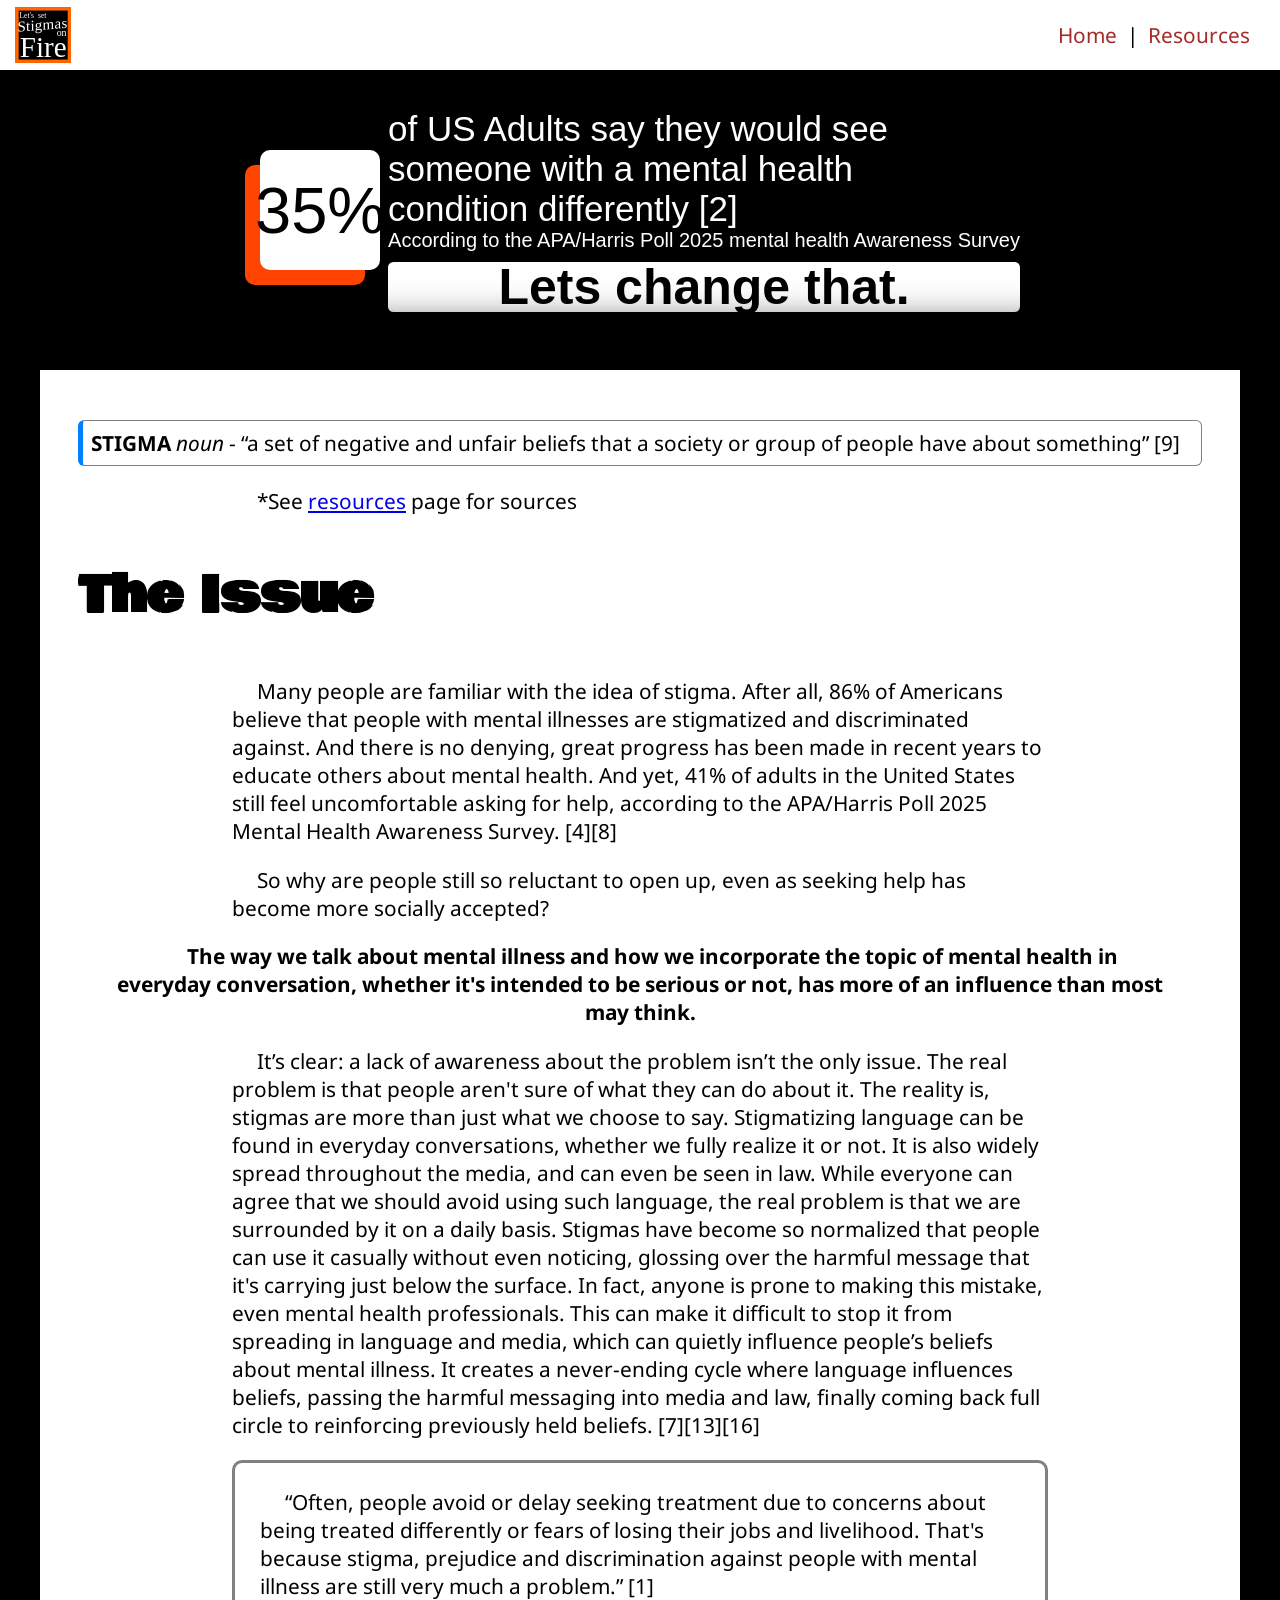
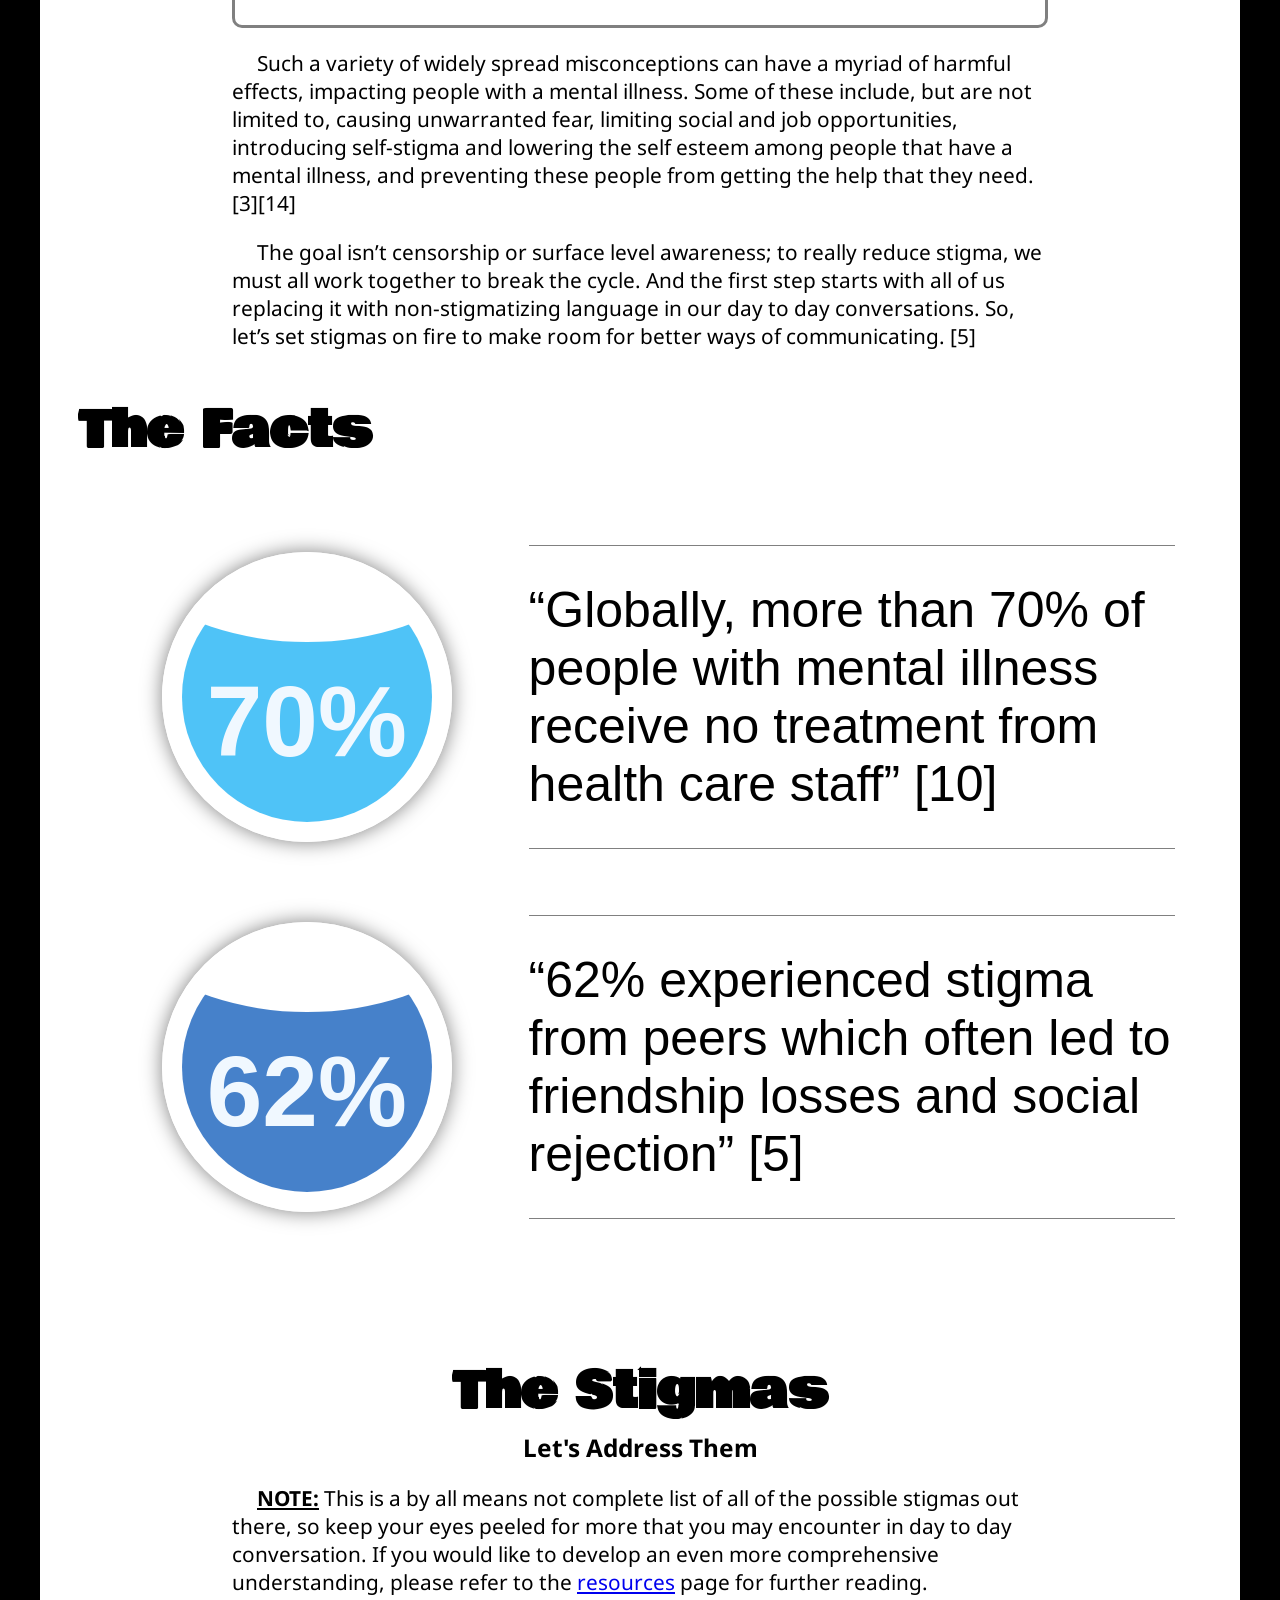
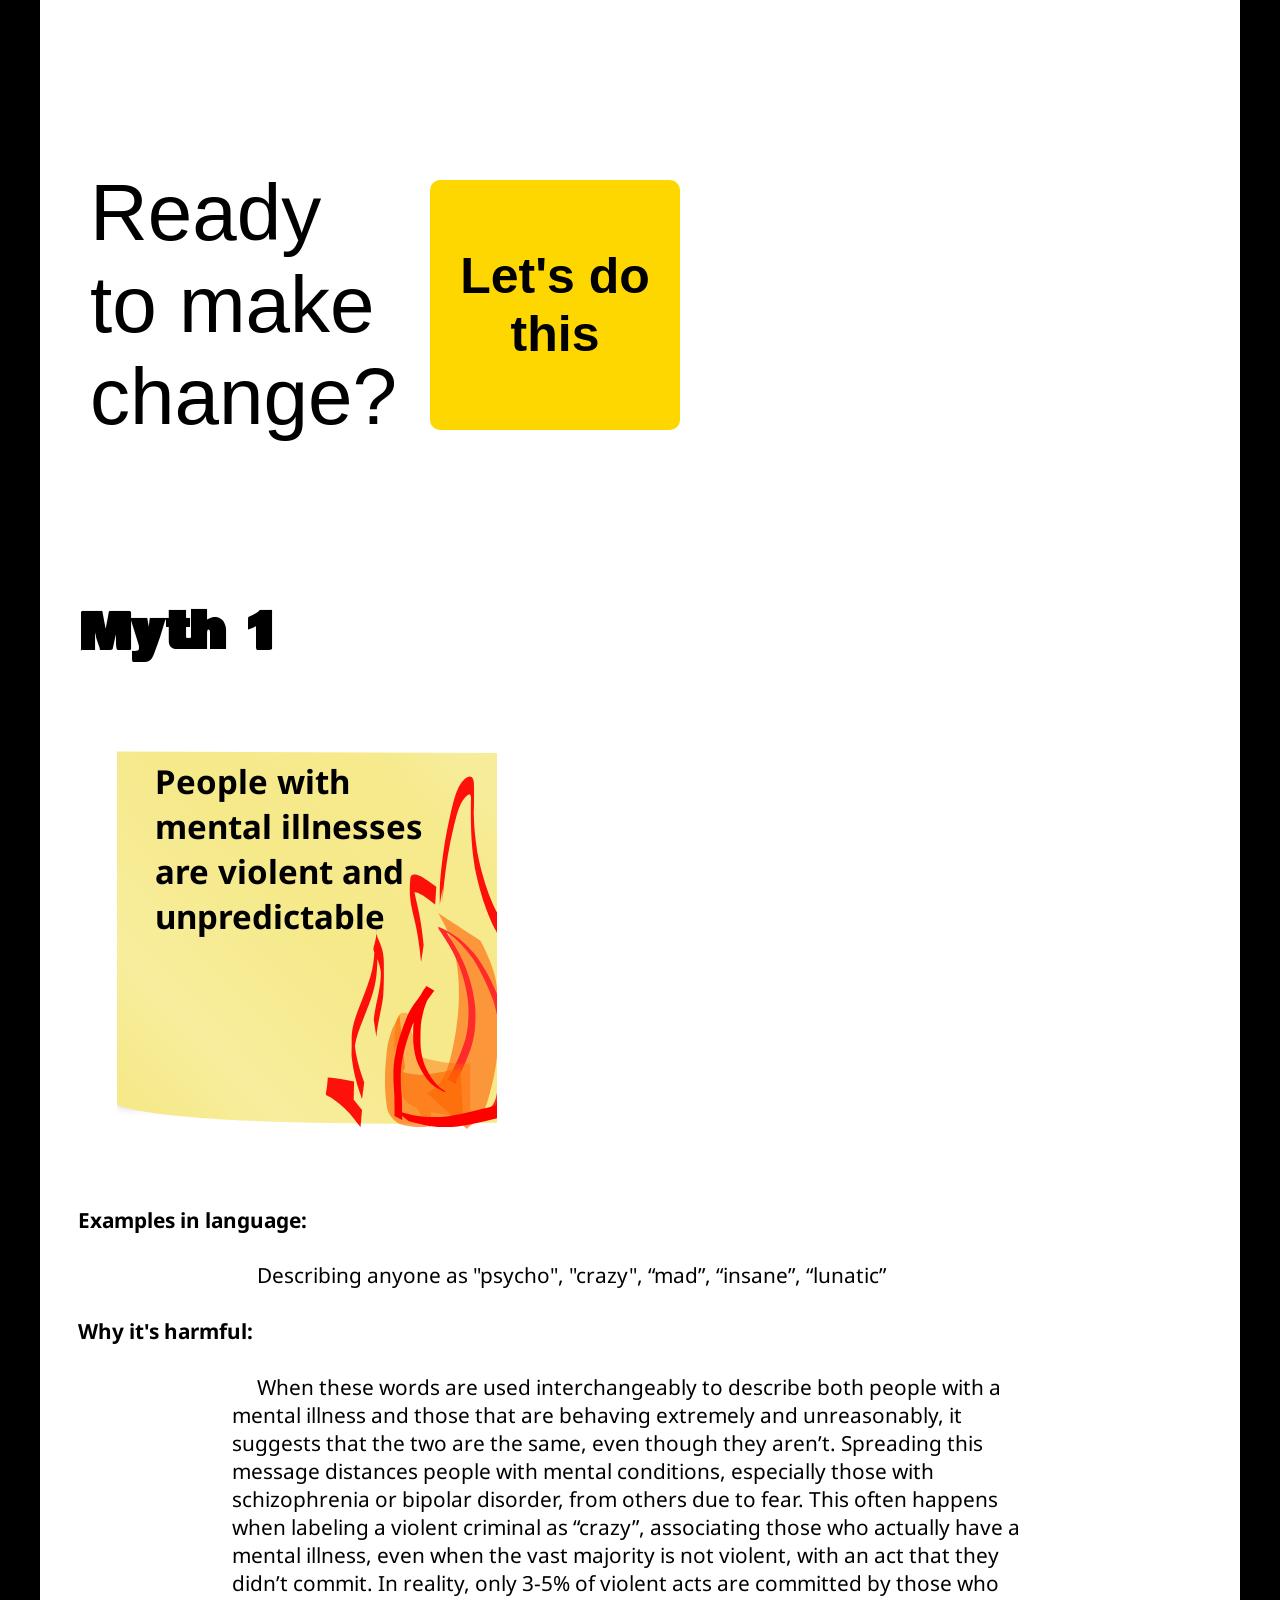
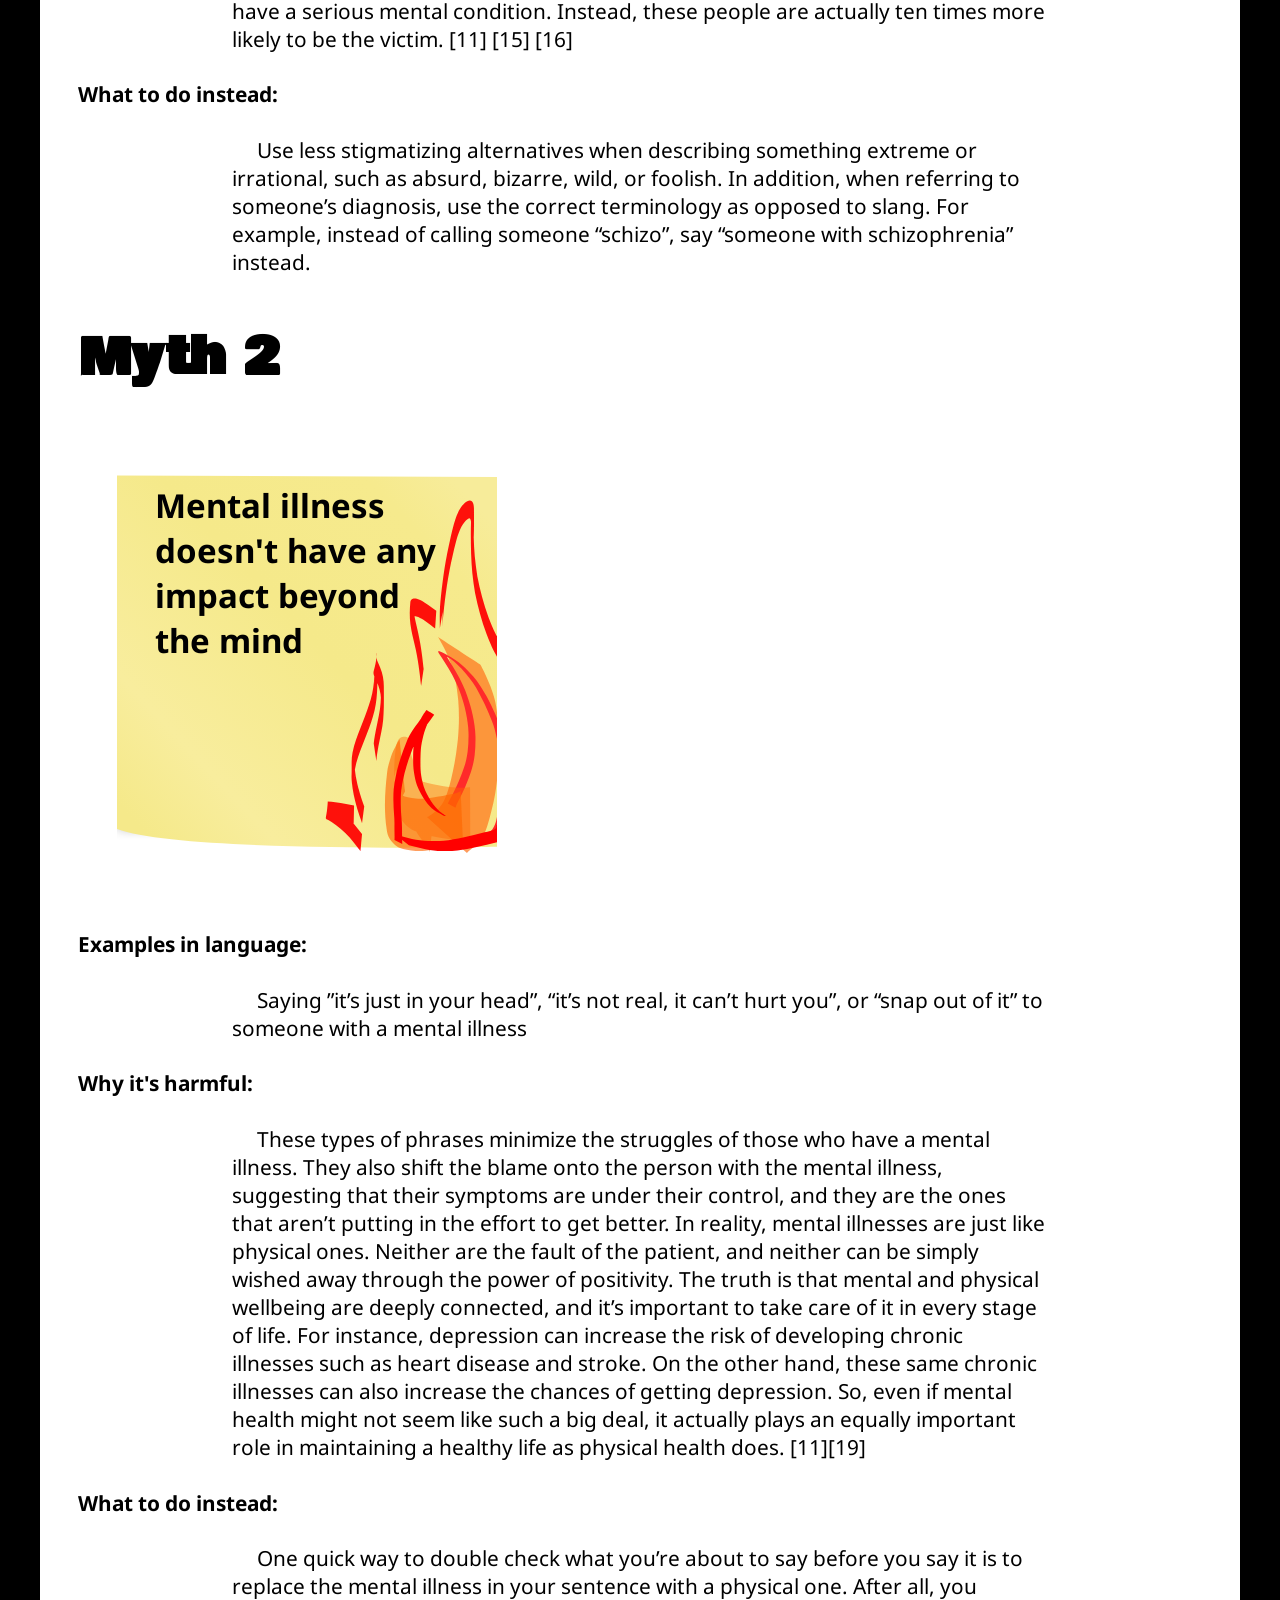
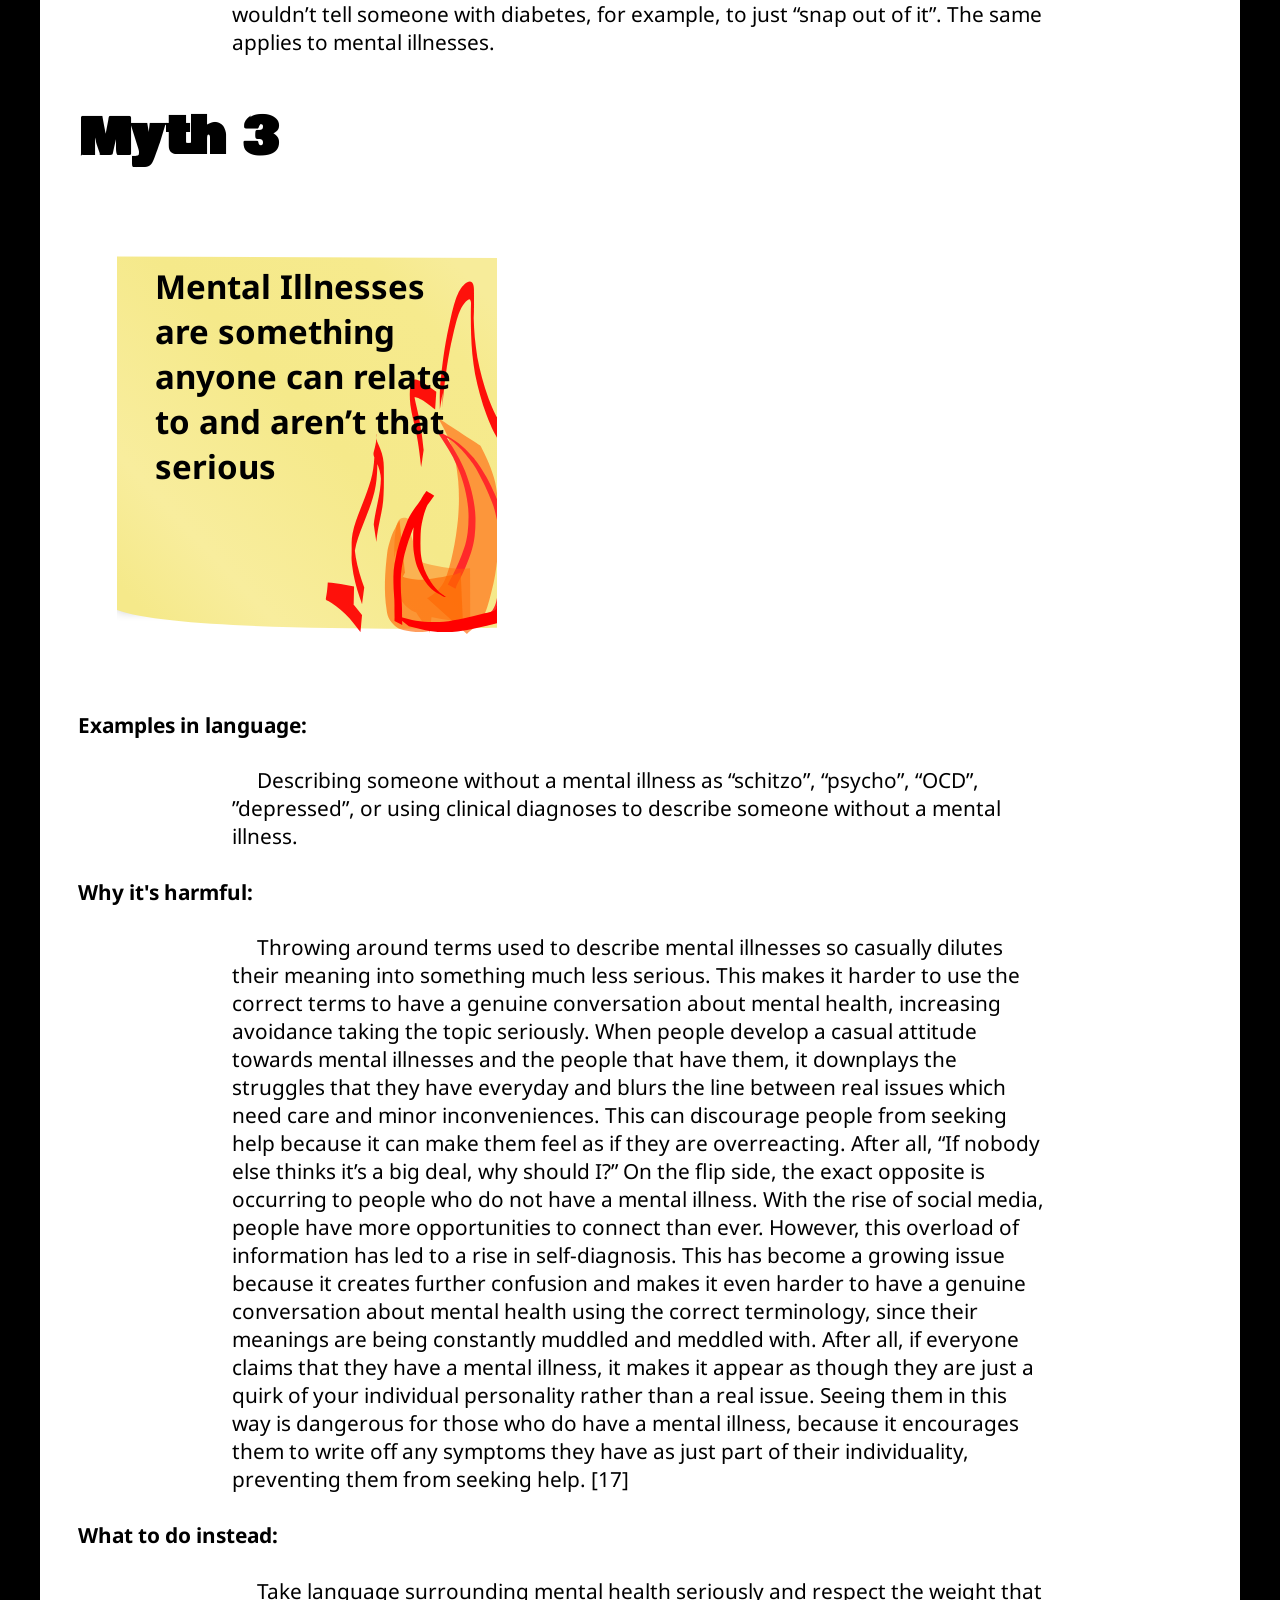
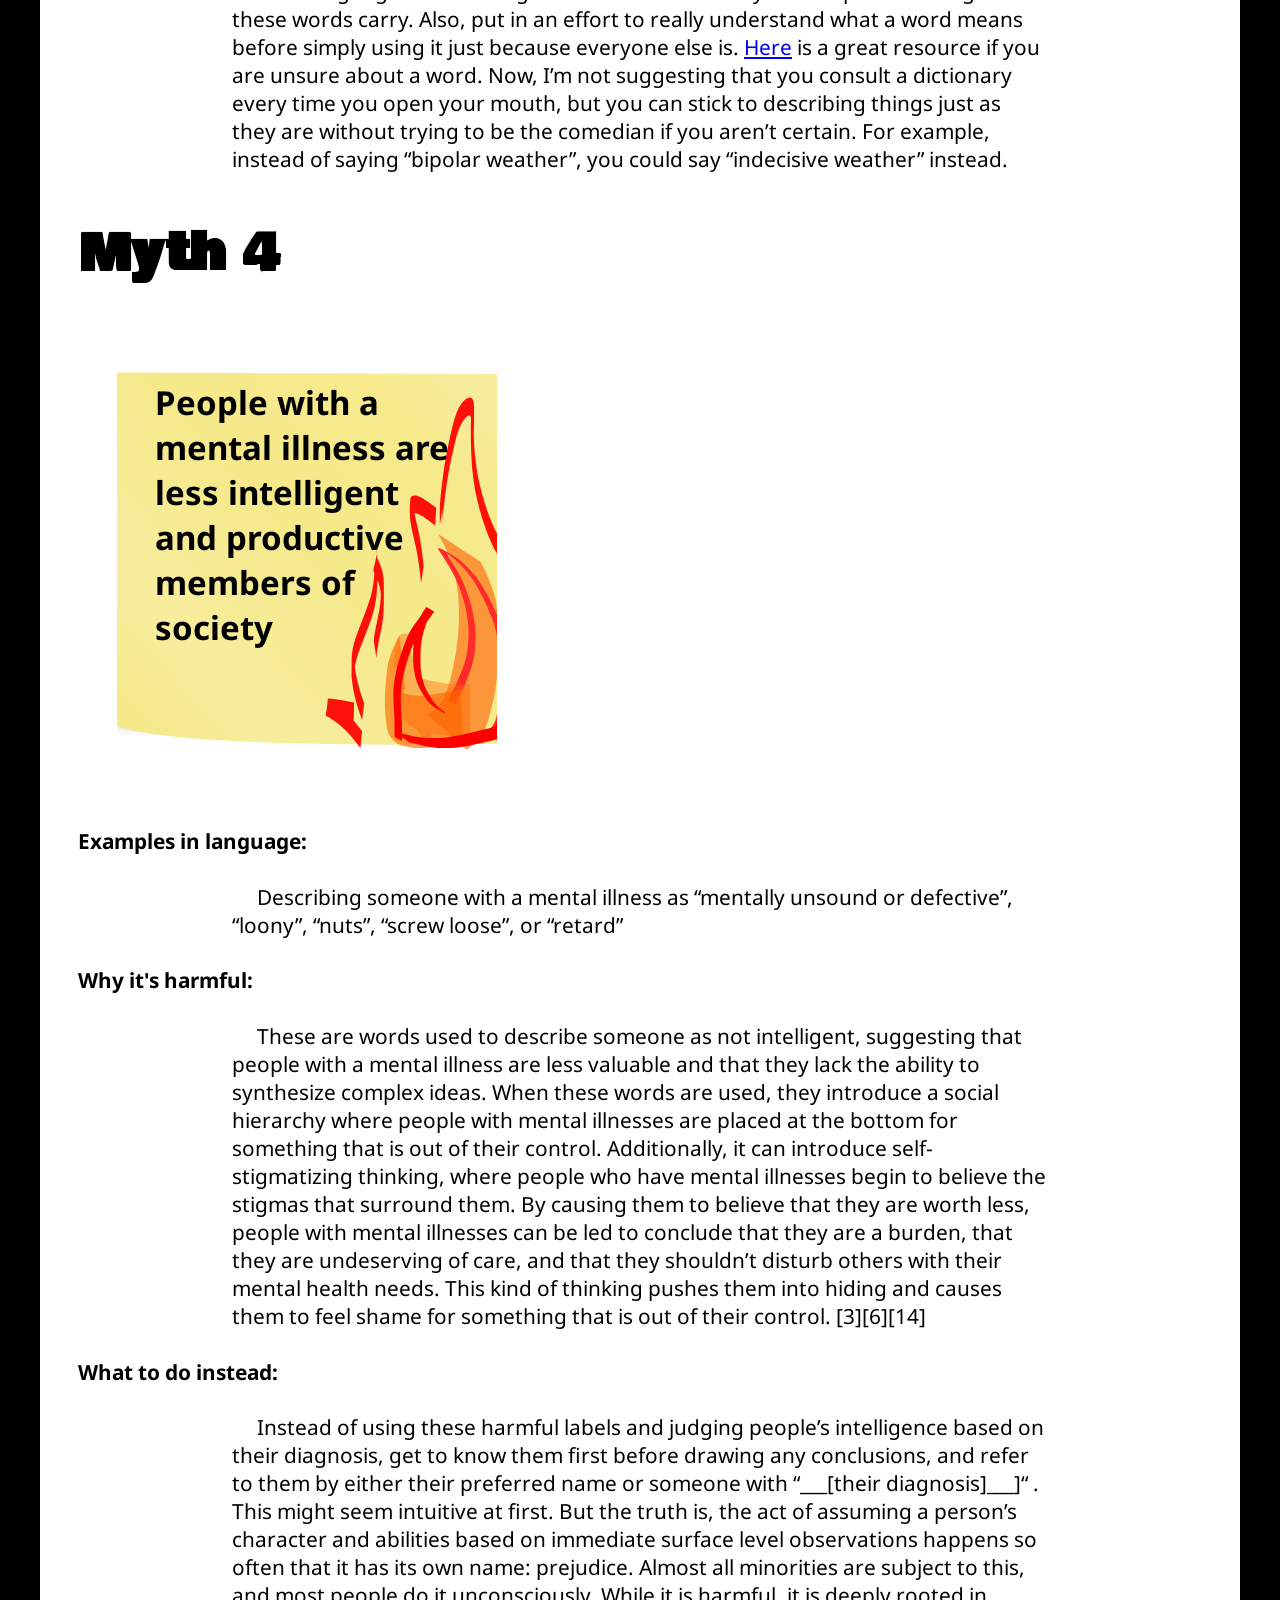
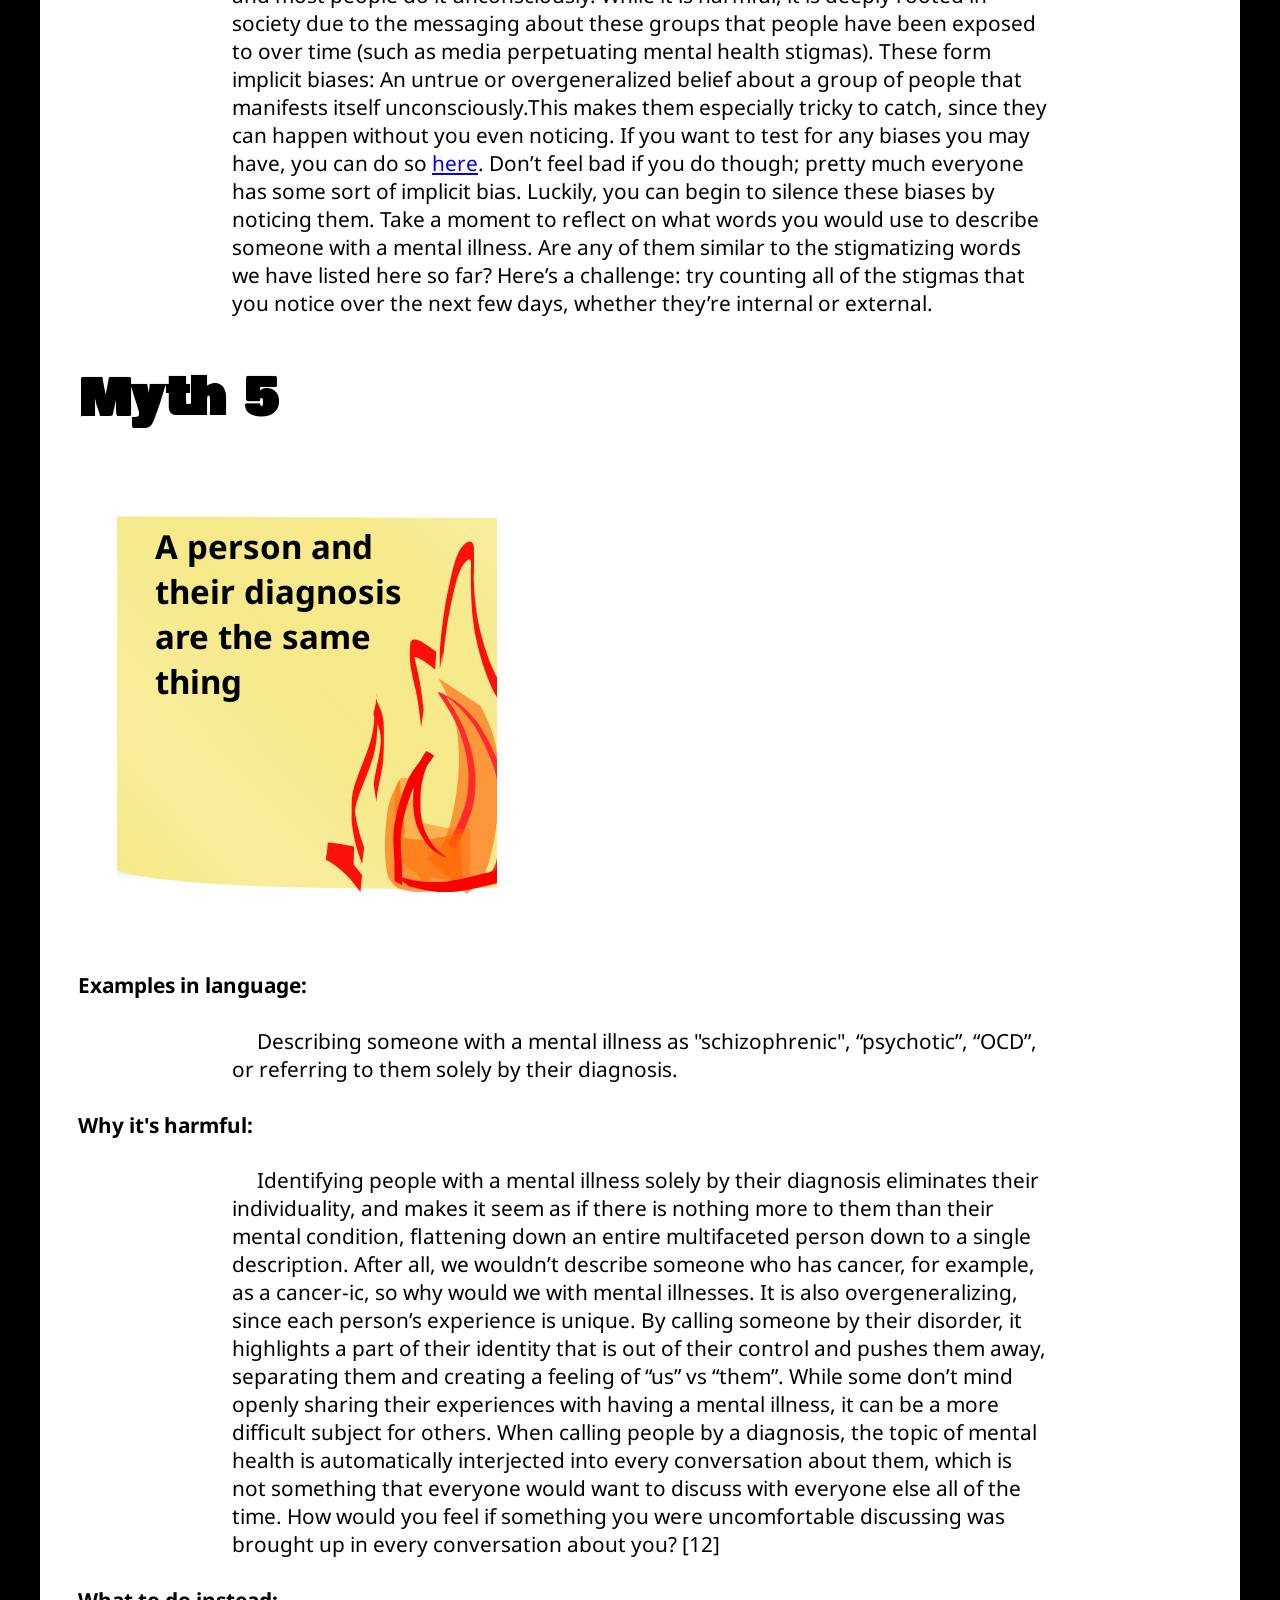
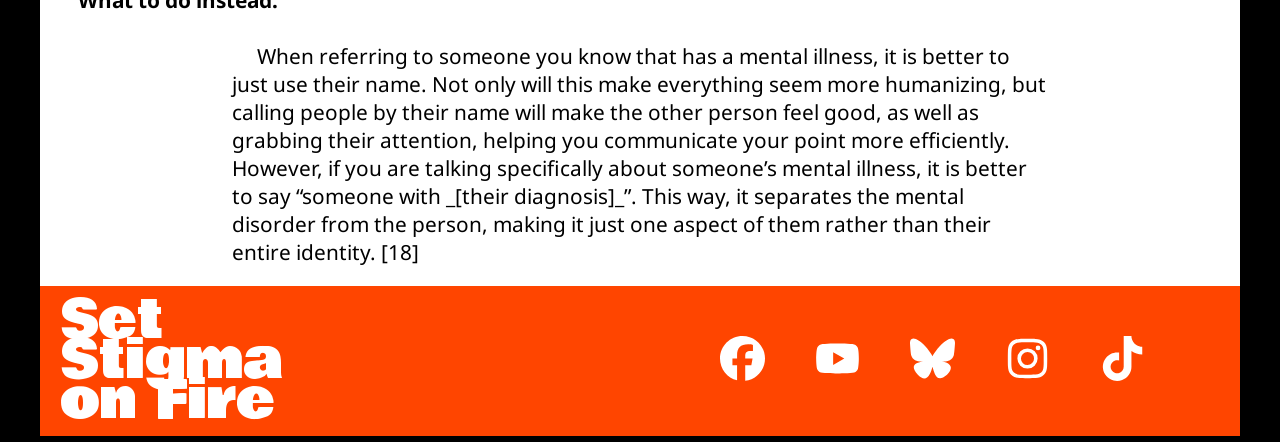
<file: index.html>
<!DOCTYPE html>
<html lang="en">
<head>
    <meta charset="UTF-8">
    <meta name="viewport" content="width=device-width, initial-scale=1.0">
    <title>Set Stigmas On Fire - Home</title>
    <link rel="stylesheet" href="style.css">
    <link rel="preconnect" href="https://fonts.googleapis.com">
    <link rel="preconnect" href="https://fonts.gstatic.com" crossorigin>
    <link href="https://fonts.googleapis.com/css2?family=Bowlby+One&family=Noto+Sans:ital,wght@0,100..900;1,100..900&display=swap" rel="stylesheet">
</head>

<body>
    <nav class="nav-bar">
        <img id="nav-logo" src="Assets/SetStigmaOnFire.svg" alt="logo">
        <ol>
            <li class="nav-item"><a href="index.html">Home</a></li> 
            |  
            <li class="nav-item"><a href="resources.html">Resources</a></li> 
        </ol>
    </nav>

    <div class="window">
    </div>

    <div class="banner">
        <div id="banner-statistic-percent">
            35%
        </div>
        <div id="banner-text">
            <div id="banner-body-text"> of US Adults say they would see someone with a mental health condition differently [2]</div>
            <div id="banner-subtitle"> According to the APA/Harris Poll 2025 mental health Awareness Survey</div>
            <div id="subanner">Lets change that.</div>
        </div>
    </div>

    <div class="cover">      
    </div>

    <div class="content">
        <div class="spacer"></div>
        <div class="definition">
            <b>STIGMA </b> 
            <i>noun </i>
              -  “a set of negative and unfair beliefs that a society or group of people have about something” [9]
        </div>
        <p> *See <a href="resources.html">resources</a> page for sources</p>
        <h2>The Issue</h2>
        <p>
           Many people are familiar with the idea of stigma. After all, 86% of Americans believe that people with mental illnesses are stigmatized and discriminated against. And there is no denying, great progress has been made in recent years to educate others about mental health. And yet, 41% of adults in the United States still feel uncomfortable asking for help, according to the APA/Harris Poll 2025 Mental Health Awareness Survey. [4][8]
        </p>
        <p>
             So why are people still so reluctant to open up, even as seeking help has become more socially accepted?
        </p>
        <div class="wide">
            <b>
                The way we talk about mental illness and how
                we incorporate the topic of mental health in 
                everyday conversation, whether it's intended 
                to be serious or not, has more of an influence
                than most may think.
            </b>
        </div>
        <p> 
           It’s clear: a lack of awareness about the problem isn’t the only issue. The real problem is that people aren't sure of what they can do about it. The reality is, stigmas are more than just what we choose to say. Stigmatizing language can be found in everyday conversations, whether we fully realize it or not. It is also widely spread throughout the media, and can even be seen in law. While everyone can agree that we should avoid using such language, the real problem is that we are surrounded by it on a daily basis. Stigmas have become so normalized that people can use it casually without even noticing, glossing over the harmful message that it's carrying just below the surface. In fact, anyone is prone to making this mistake, even mental health professionals. This can make it difficult to stop it from spreading in language and media, which can quietly influence people’s beliefs about mental illness. It creates a never-ending cycle where language influences beliefs, passing the harmful messaging into media and law, finally coming back full circle to reinforcing previously held beliefs. [7][13][16]

        </p>
        <p class="quote">
            “Often, people avoid or delay seeking treatment 
            due to concerns about being treated differently or
            fears of losing their jobs and livelihood. That's
            because stigma, prejudice and discrimination 
            against people with mental illness are still 
            very much a problem.” [1]
        </p>
        <p>
            Such a variety of widely spread misconceptions can have a myriad of harmful effects, impacting people with a mental illness. Some of these include, but are not limited to, causing unwarranted fear, limiting social and job opportunities, introducing self-stigma and lowering the self esteem among people that have a mental illness, and preventing these people from getting the help that they need. [3][14]
        </p>
        <p> 
           The goal isn’t censorship or surface level awareness; to really reduce stigma, we must all work together to break the cycle. And the first step starts with all of us replacing it with non-stigmatizing language in our day to day conversations. So, let’s set stigmas on fire to make room for better ways of communicating. [5]

        </p>
        <h2>
            The Facts
        </h2>
        
        <div class="fact-section">
            <div class="factoid-container">

            <!-- Coded with help from Google AI Overviews  -->
            <div class="water-container">
                <div class="water"> 70%</div>
            </div>
            <!--  -->

                <div class="fact-text">
                    “Globally, more than 70% of people with mental illness receive no treatment from health care staff” [10] 
                </div>  
            </div>

            <div class="factoid-container">
                <div class="water-container">
                    <div id="dark-water" class="water">62%</div>
                </div>
                <div class="fact-text">
                    “62% experienced stigma from peers which often led to friendship losses and social rejection” [5]
                </div>
            </div>
        </div>

        <div class="section-title-centered">
            <h2>
                The Stigmas
            </h2>
            <h3>Let's Address Them</h3>
            <p><b><u>NOTE:</u></b> This is a by all means not complete list of all of the possible stigmas out there, so keep your eyes peeled for more that you may encounter in day to day conversation. If you would like to develop an even more comprehensive understanding, please refer to the <a href="resources.html">resources</a> page for further reading.</p>
        </div>
        <div class="calltoaction-container">
            <div class="calltoaction">Ready to make change?</div>
            <button id="action-button">Let's do this</button>
            <div id="the-fire" class="flame-container animate-flicker">
                <div class="red flame"></div>
                <div class="orange flame"></div>
                <div class="yellow flame"></div>
                <div class="white flame"></div>
                <div class="blue circle"></div>
            </div>
        </div>
            
        <h2>Myth 1</h2>

        <div class="post-it">
            <h3>
               People with mental illnesses are violent and unpredictable
            </h3>
        </div>
            <h4>Examples in language:</h4>
            <p>Describing anyone as "psycho", "crazy", “mad”, “insane”, “lunatic”</p>
            <h4>Why it's harmful:</h4>
            <p>When these words are used interchangeably to describe both people with a mental illness and those that are behaving extremely and unreasonably, it suggests that the two are the same, even though they aren’t. Spreading this message distances people with mental conditions, especially those with schizophrenia or bipolar disorder, from others due to fear. This often happens when labeling a violent criminal as “crazy”, associating those who actually have a mental illness, even when the vast majority is not violent, with an act that they didn’t commit. In reality, only 3-5% of violent acts are committed by those who have a serious mental condition. Instead, these people are actually ten times more likely to be the victim. [11] [15] [16]</p>
            <h4>What to do instead:</h4>
            <p>Use less stigmatizing alternatives when describing something extreme or irrational, such as absurd, bizarre, wild, or foolish. In addition, when referring to someone’s diagnosis, use the correct terminology as opposed to slang. For example, instead of calling someone “schizo”, say “someone with schizophrenia” instead. </p>

                    <h2>Myth 2</h2>
        <div class="post-it">
            
            <h3>
                Mental illness doesn't have any impact beyond the mind
            </h3>
        </div>
        <h4>Examples in language:</h4>
        <p>Saying ”it’s just in your head”, “it’s not real, it can’t hurt you”, or “snap out of it” to someone with a mental illness</p>
        <h4>Why it's harmful:</h4>
        <p> These types of phrases minimize the struggles of those who have a mental illness. They also shift the blame onto the person with the mental illness, suggesting that their symptoms are under their control, and they are the ones that aren’t putting in the effort to get better. In reality, mental illnesses are just like physical ones. Neither are the fault of the patient, and neither can be simply wished away through the power of positivity. The truth is that mental and physical wellbeing are deeply connected, and it’s important to take care of it in every stage of life. For instance, depression can increase the risk of developing chronic illnesses such as heart disease and stroke. On the other hand, these same chronic illnesses can also increase the chances of getting depression. So, even if mental health might not seem like such a big deal, it actually plays an equally important role in maintaining a healthy life as physical health does. [11][19]</p>
        <h4>What to do instead:</h4>
        <p> One quick way to double check what you’re about to say before you say it is to replace the mental illness in your sentence with a physical one. After all, you wouldn’t tell someone with diabetes, for example, to just “snap out of it”. The same applies to mental illnesses.</p>

                <h2>Myth 3</h2>
        <div class="post-it">
            
            <h3>
                Mental Illnesses are something anyone can relate to and aren’t that serious
            </h3>
        </div>
        <h4>Examples in language:</h4>
        <p>Describing someone without a mental illness as “schitzo”, “psycho”, “OCD”, ”depressed”, or using clinical diagnoses to describe someone without a mental illness.</p>
        <h4>Why it's harmful:</h4>
        <p>Throwing around terms used to describe mental illnesses so casually dilutes their meaning into something much less serious. This makes it harder to use the correct terms to have a genuine conversation about mental health, increasing avoidance taking the topic seriously. When people develop a casual attitude towards mental illnesses and the people that have them, it downplays the struggles that they have everyday and blurs the line between real issues which need care and minor inconveniences. This can discourage people from seeking help because it can make them feel as if they are overreacting. After all, “If nobody else thinks it’s a big deal, why should I?” On the flip side, the exact opposite is occurring to people who do not have a mental illness. With the rise of social media, people have more opportunities to connect than ever. However, this overload of information has led to a rise in self-diagnosis. This has become a growing issue because it creates further confusion and makes it even harder to have a genuine conversation about mental health using the correct terminology, since their meanings are being constantly muddled and meddled with. After all, if everyone claims that they have a mental illness, it makes it appear as though they are just a quirk of your individual personality rather than a real issue. Seeing them in this way is dangerous for those who do have a mental illness, because it encourages them to write off any symptoms they have as just part of their individuality, preventing them from seeking help. [17]</p>
        <h4>What to do instead:</h4>
        <p>Take language surrounding mental health seriously and respect the weight that these words carry. Also, put in an effort to really understand what a word means before simply using it just because everyone else is. <a href="https://www.who.int/southeastasia/health-topics/mental-health/key-terms-and-definitions-in-mental-health">Here</a> is a great resource if you are unsure about a word. Now, I’m not suggesting that you consult a dictionary every time you open your mouth, but you can stick to describing things just as they are without trying to be the comedian if you aren’t certain. For example, instead of saying “bipolar weather”, you could say “indecisive weather” instead.</p>

                <h2>Myth 4</h2>
        <div class="post-it">
          
            <h3>
                People with a mental illness are less intelligent and productive members of society 
            </h3>
        </div>
        <h4>Examples in language:</h4>
        <p>Describing someone with a mental illness as “mentally unsound or defective”, “loony”, “nuts”, “screw loose”, or “retard”</p>
        <h4>Why it's harmful:</h4>
        <p>These are words used to describe someone as not intelligent, suggesting that people with a mental illness are less valuable and that they lack the ability to synthesize complex ideas. When these words are used, they introduce a social hierarchy where people with mental illnesses are placed at the bottom for something that is out of their control. Additionally, it can introduce self-stigmatizing thinking, where people who have mental illnesses begin to believe the stigmas that surround them. By causing them to believe that they are worth less, people with mental illnesses can be led to conclude that they are a burden, that they are undeserving of care, and that they shouldn’t disturb others with their mental health needs. This kind of thinking pushes them into hiding and causes them to feel shame for something that is out of their control. [3][6][14]</p>
        <h4>What to do instead:</h4>
        <p> Instead of using these harmful labels and judging people’s intelligence based on their diagnosis, get to know them first before drawing any conclusions, and refer to them by either their preferred name or someone with “___[their diagnosis]___]“ . This might seem intuitive at first. But the truth is, the act of assuming a person’s character and abilities based on immediate surface level observations happens so often that it has its own name: prejudice. Almost all minorities are subject to this, and most people do it unconsciously. While it is harmful, it is deeply rooted in society due to the messaging about these groups that people have been exposed to over time (such as media perpetuating mental health stigmas). These form implicit biases: An untrue or overgeneralized belief about a group of people that manifests itself unconsciously.This makes them especially tricky to catch, since they can happen without you even noticing. If you want to test for any biases you may have, you can do so <a href="https://implicit.harvard.edu/implicit/user/pih/pih/selectatest.html">here</a>. Don’t feel bad if you do though; pretty much everyone has some sort of implicit bias. Luckily, you can begin to silence these biases by noticing them. Take a moment to reflect on what words you would use to describe someone with a mental illness. Are any of them similar to the stigmatizing words we have listed here so far? Here’s a challenge: try counting all of the stigmas that you notice over the next few days, whether they’re internal or external.</p>

                <h2>Myth 5</h2>
        <div class="post-it">
            <h3>
                A person and their diagnosis are the same thing
            </h3>
            
        </div>
        <h4>Examples in language:</h4>
        <p> Describing someone with a mental illness as "schizophrenic", “psychotic”, “OCD”, or referring to them solely by their diagnosis. </p>
        <h4>Why it's harmful:</h4>
        <p>Identifying people with a mental illness solely by their diagnosis eliminates their individuality, and makes it seem as if there is nothing more to them than their mental condition, flattening down an entire multifaceted person down to a single description. After all, we wouldn’t describe someone who has cancer, for example, as a cancer-ic, so why would we with mental illnesses. It is also overgeneralizing, since each person’s experience is unique. By calling someone by their disorder, it highlights a part of their identity that is out of their control and pushes them away, separating them and creating a feeling of “us” vs “them”. While some don’t mind openly sharing their experiences with having a mental illness, it can be a more difficult subject for others. When calling people by a diagnosis, the topic of mental health is automatically interjected into every conversation about them, which is not something that everyone would want to discuss with everyone else all of the time. How would you feel if something you were uncomfortable discussing was brought up in every conversation about you? [12]</p>
        <h4>What to do instead:</h4>
        <p>When referring to someone you know that has a mental illness, it is better to just use their name. Not only will this make everything seem more humanizing, but calling people by their name will make the other person feel good, as well as grabbing their attention, helping you communicate your point more efficiently. However, if you are talking specifically about someone’s mental illness, it is better to say “someone with _[their diagnosis]_”. This way, it separates the mental disorder from the person, making it just one aspect of them rather than their entire identity. [18]</p>

        <footer>
            <div id="footer-logo">
                Set Stigma on Fire
            </div>

            <div class="social-container">
                <a class="social-link" href="https://www.facebook.com/profile.php?id=61589973790984">
                    <img class="social-icons" src="Assets/facebook-brands-solid.svg" alt="facebook logo">
                </a>
                <a class="social-link" href="https://www.youtube.com/channel/UC6jNgODJgdJlRTAag0p7vsw">
                    <img class="social-icons" src="Assets/youtube-brands-solid.svg" alt="youtube logo">
                </a>
                <a class="social-link" href="https://bsky.app/profile/setstigmasonfire.bsky.social">
                    <img class="social-icons" src="Assets/bluesky-brands-solid.svg" alt="bluesky logo">
                </a>
                <a class="social-link" href="https://www.instagram.com/setstigmaonfire/">
                    <img class="social-icons" src="Assets/instagram-brands-solid.svg" alt="instagram logo">
                </a>
                <a class="social-link" href="https://www.tiktok.com/@setstigmaonfire">
                    <img class="social-icons" src="Assets/tiktok-brands-solid.svg" alt="tiktok logo">       
                </a>
            </div>
        </footer>
    </div>
    <script src="script.js"></script>
</body>
</html>
</file>
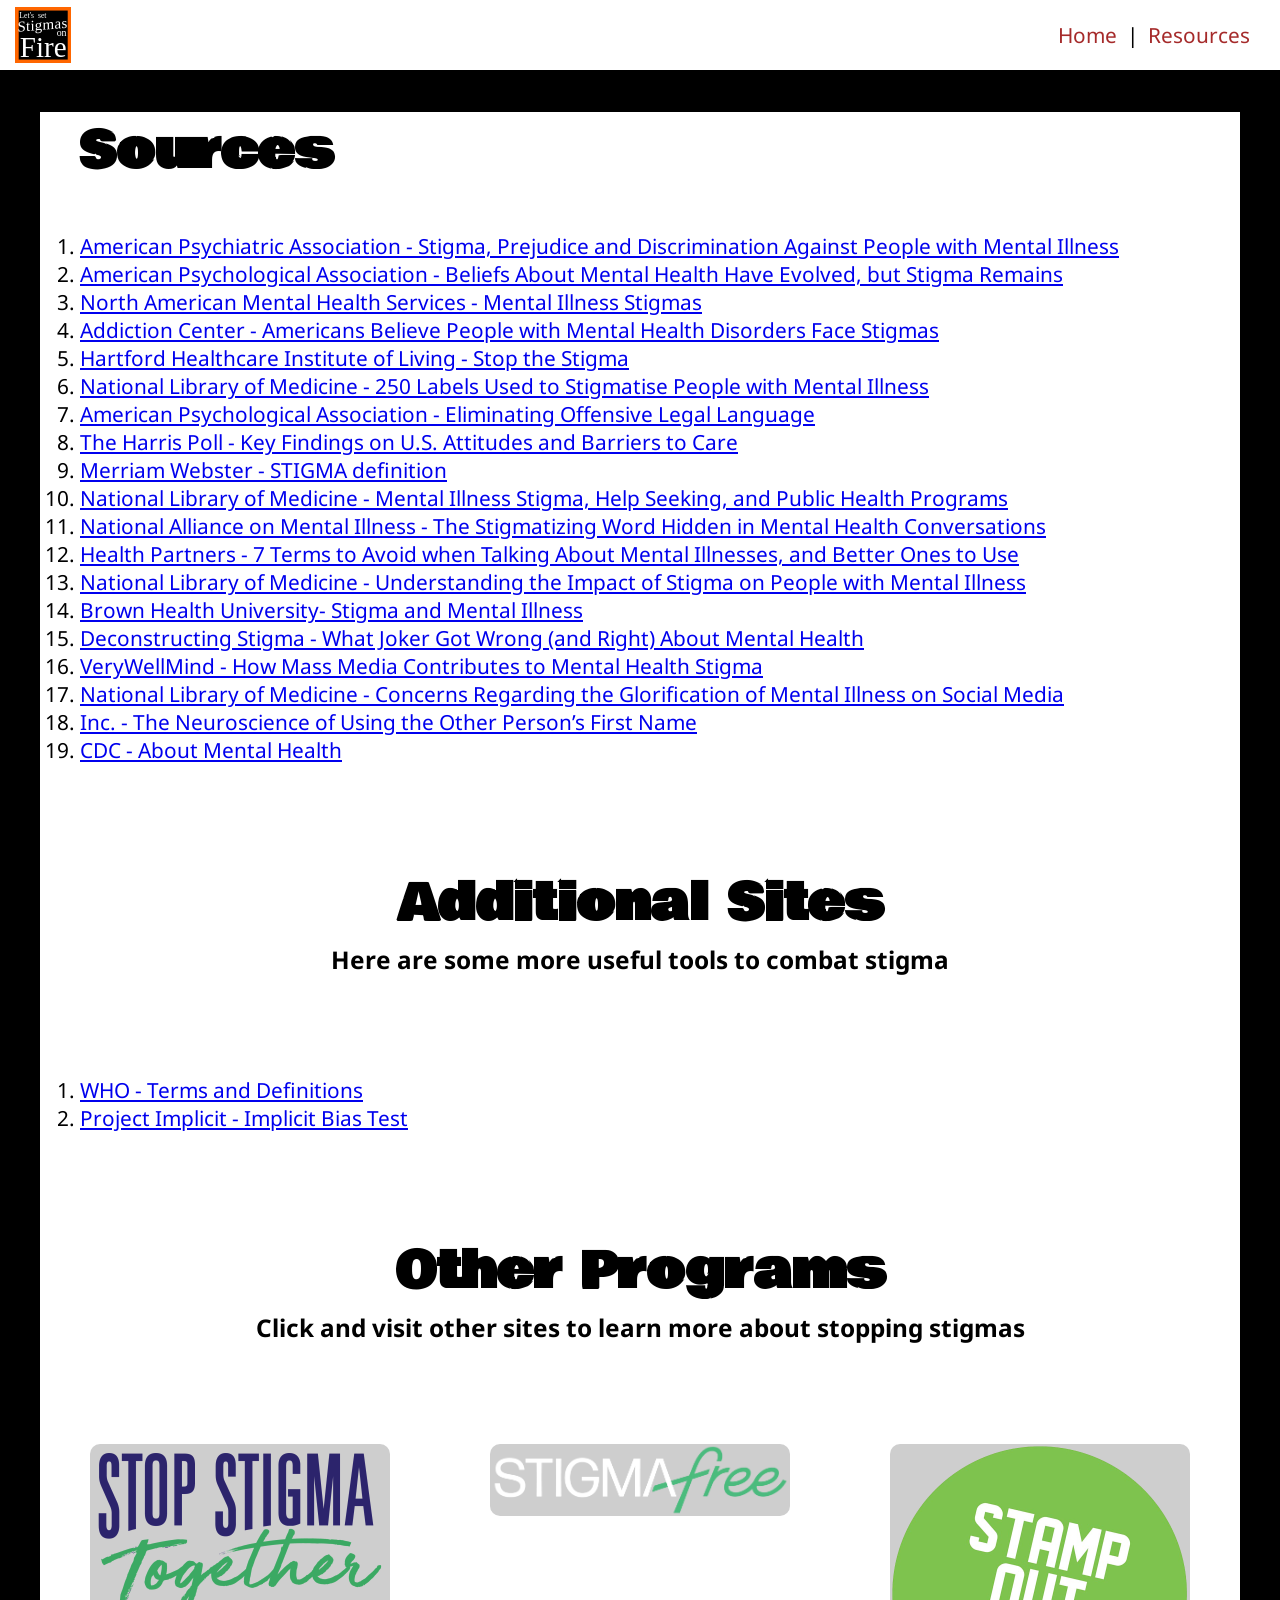
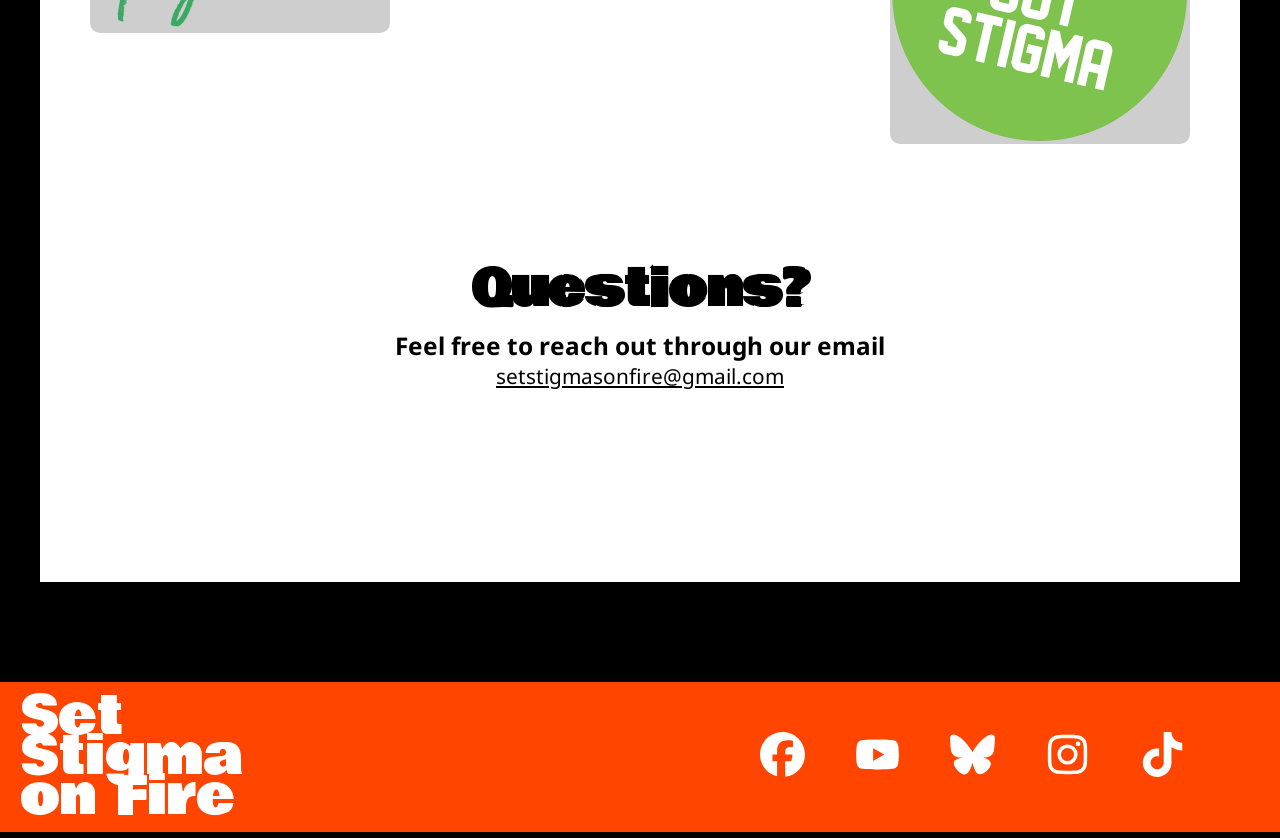
<file: resources.html>
<!DOCTYPE html>
<html lang="en">
<head>
    <meta charset="UTF-8">
    <meta name="viewport" content="width=device-width, initial-scale=1.0">
    <title>Set Stigmas On Fire - Resources</title>
    <link rel="stylesheet" href="style.css">
    <link rel="preconnect" href="https://fonts.googleapis.com">
    <link rel="preconnect" href="https://fonts.gstatic.com" crossorigin>
    <link href="https://fonts.googleapis.com/css2?family=Bowlby+One&family=Noto+Sans:ital,wght@0,100..900;1,100..900&display=swap" rel="stylesheet">
</head>
<body>
    <nav class="nav-bar">
        <img id="nav-logo" src="Assets/SetStigmaOnFire.svg" alt="logo">
        <ol>
            <li class="nav-item"><a href="index.html">Home</a></li> 
            |  
            <li class="nav-item"><a href="resources.html">Resources</a></li> 
        </ol>
    </nav>

    <div class="content">
         <h2>
            Sources
        </h2>
        <ol>
            <li><a href="https://www.psychiatry.org/patients-families/stigma-and-discrimination">American Psychiatric Association - Stigma, Prejudice and Discrimination Against People with Mental Illness</a></li>
            <li><a href="https://www.apa.org/monitor/2025/09/mental-health-stigma"> American Psychological Association - Beliefs About Mental Health Have Evolved, but Stigma Remains </a></li>
            <li><a href="https://namhs.com/mental-illness-stigmas/">North American Mental Health Services - Mental Illness Stigmas</a></li>
            <li><a href="https://www.addictioncenter.com/news/2019/11/mental-health-stigmas/"> Addiction Center - Americans Believe People with Mental Health Disorders Face Stigmas </a></li>
            <li><a href="https://instituteofliving.org/about-us/initiatives/stop-the-stigma">Hartford Healthcare Institute of Living - Stop the Stigma</a></li>
            <li><a href="https://pmc.ncbi.nlm.nih.gov/articles/PMC1925070/">National Library of Medicine - 250 Labels Used to Stigmatise People with Mental Illness</a></li>
            <li><a href="https://www.apa.org/monitor/2018/05/jn">American Psychological Association - Eliminating Offensive Legal Language </a></li>
            <li><a href="https://theharrispoll.com/articles/mental-health-awareness-month-key-findings-on-u-s-attitudes-and-barriers-to-care-2/"> The Harris Poll - Key Findings on U.S. Attitudes and Barriers to Care </a></li>
            <li><a href="https://www.merriam-webster.com/dictionary/stigma"> Merriam Webster - STIGMA definition</a></li>
            <li><a href="https://pmc.ncbi.nlm.nih.gov/articles/PMC3698814/#sec2"> National Library of Medicine - Mental Illness Stigma, Help Seeking, and Public Health Programs</a></li>
            <li><a href="https://www.nami.org/blog/the-stigmatizing-word-hidden-in-mental-health-conversations/"> National Alliance on Mental Illness - The Stigmatizing Word Hidden in Mental Health Conversations</a></li>
            <li><a href="https://www.healthpartners.com/blog/mental-illnesses-terms-to-use-terms-to-avoid/"> Health Partners - 7 Terms to Avoid when Talking About Mental Illnesses, and Better Ones to Use</a></li>
            <li><a href="https://pmc.ncbi.nlm.nih.gov/articles/PMC1489832/"> National Library of Medicine - Understanding the Impact of Stigma on People with Mental Illness</a></li>
            <li><a href="https://www.brownhealth.org/be-well/stigma-and-mental-illness"> Brown Health University- Stigma and Mental Illness</a></li>
            <li><a href="https://deconstructingstigma.org/guides/joker-mh-stereotypes">Deconstructing Stigma - What Joker Got Wrong (and Right) About Mental Health</a></li>
            <li><a href="https://www.verywellmind.com/mental-health-stigmas-in-mass-media-4153888#toc-depictions-of-schizophrenia-in-film"> VeryWellMind - How Mass Media Contributes to Mental Health Stigma</a></li>
            <li><a href="https://pmc.ncbi.nlm.nih.gov/articles/PMC11032084/">National Library of Medicine - Concerns Regarding the Glorification of Mental Illness on Social Media</a></li>
            <li><a href="https://www.inc.com/jeff-haden/the-neuroscience-of-using-other-persons-first-name-a-simple-way-to-make-conversations-more-engaging-impactful-memorable.html">Inc. - The Neuroscience of Using the Other Person’s First Name</a></li>
            <li><a href="https://www.cdc.gov/mental-health/about/index.html#cdc_disease_basics_quick_facts_callout_callout-mental-health-conditions">CDC - About Mental Health</a></li>
        </ol>
        <div class="section-title-centered">
            <h2>
                Additional Sites
            </h2>
            <h3>Here are some more useful tools to combat stigma</h3>
        </div>
        <ol>
            <li><a href="https://www.who.int/southeastasia/health-topics/mental-health/key-terms-and-definitions-in-mental-health#">WHO - Terms and Definitions</a></li>
            <li><a href="https://implicit.harvard.edu/implicit/user/pih/pih/preliminaryinfo.html">Project Implicit - Implicit Bias Test</a></li>
        </ol>
        <div class="section-title-centered">
            <h2>
                Other Programs
            </h2>
            <h3>Click and visit other sites to learn more about stopping stigmas</h3>
        </div>
        <div class="organizatoins">
            <a href="https://stopstigmatogether.org/"><img src="Assets/stop-stigma-together.png" alt="stop the stigma together logo"></a>
            <a href="https://stigmafree.nami.org/"><img src="Assets/StigmaFree.png" alt="NAMI Stigma Free Logo"></a>
            <a href="https://stampoutstigma.com/"><img src="Assets/SOS-Logo-trans.webp" alt="Stamp Out Stigma Logo"></a>
        </div>
            <div class="section-title-centered question-section">
            <h2>Questions?</h2>
            <h3>Feel free to reach out through our email</h3>
            <u>setstigmasonfire@gmail.com</u>
        </div> 
    </div>

    <footer>
        <div id="footer-logo">
            Set Stigma on Fire
        </div>
        
        <div class="social-container">
            <a class="social-link" href="https://www.facebook.com/profile.php?id=61589973790984">
                <img class="social-icons" src="Assets/facebook-brands-solid.svg" alt="facebook logo">
            </a>
            <a class="social-link" href="https://www.youtube.com/channel/UC6jNgODJgdJlRTAag0p7vsw">
                <img class="social-icons" src="Assets/youtube-brands-solid.svg" alt="youtube logo">
            </a>
            <a class="social-link" href="https://bsky.app/profile/setstigmasonfire.bsky.social">
                <img class="social-icons" src="Assets/bluesky-brands-solid.svg" alt="bluesky logo">
            </a>
            <a class="social-link" href="https://www.instagram.com/setstigmaonfire/">
                <img class="social-icons" src="Assets/instagram-brands-solid.svg" alt="instagram logo">
            </a>
            <a class="social-link" href="https://www.tiktok.com/@setstigmaonfire">
                <img class="social-icons" src="Assets/tiktok-brands-solid.svg" alt="tiktok logo">       
            </a>
        </div>
    </footer>
</body>
</file>
<file: style.css>
body {
    font-family: "Noto Sans", sans-serif;
    font-size: 100%;
    position: relative;
    min-height: 100%;
    margin: 0px;
    background-color: black;
    /* border-style: dashed;
    border-color: blueviolet;
    border-width: 1px; */
}

html {
    height: 100%;
    margin: 0;
}

.quote {
    border-radius: 10px;
    border: solid thin gray;
    padding: 15px;
}

h4 {
    margin-left: 3vw;
}

.post-it {
    margin: 6vw;
    background-image: url(Assets/sticky-note-fire-2.svg);
    background-size: cover;
    background-position: center;
    display: flex;
    align-items: center;
    justify-content: center;
    width:270px;
    height:270px;
}

.post-it>h3 {
    margin: 3vw;
    margin-right: 40px;
    margin-top: 10px;
    align-self: flex-start;
    font-size: 25px;
}

p {
    font-family: "Noto Sans", sans-serif;
    margin-left: 12vw;
    margin-right: 12vw;
    text-indent: 25px;
    tab-size: 8px;
    font-size: 100%;
}

.wide {
    text-indent: 25px;
    margin-left: 6vw;
    margin-right: 6vw;
    text-align: center;

}

.window {
    width: 100%;
    height: 200px;
}

.cover {
    position: absolute;
    z-index: -5;
    top: 265px;
    width: 100%;
    bottom: 0;
    background-color: black;
    box-shadow: 0 0 40px 40px rgb(0, 0, 0);
}

.banner { 
    font-family: 'Franklin Gothic Medium', 'Arial Narrow', Arial, sans-serif;
    color: white;
    position: fixed;
    display: flex;
    margin-top: var(--nav-bar-height);
    width: 100%;
    height: 200px;
    top: 60px;
    z-index: -10;
    align-items: center;
    justify-content: center;
    gap: 8px;
}

#banner-statistic-percent{
    color: black;
    font-family: Impact, Haettenschweiler, 'Arial Narrow Bold', sans-serif;
    font-size: 45px;
    display: flex;
    justify-content: center;
    align-items: center;
    background-color: #fff;
    width: 80px;
    height: 80px;
    border-radius: 10px;
    box-shadow: -15px 15px 0px 0px orangered;
}

#banner-text {
    display: flex;
    flex-direction: column;
}

#banner-body-text {
    font-size: 20px;
    width: 300px;
}

#banner-subtitle {
    font-size: 10px;
}

#subanner {
    line-height: 30px;
    margin-top: 10px;
    color: black;
    background-color: white;
    border-radius: 5.5px;
    height: 30px;
    font-size: 29px;
    text-align: center;
    font-weight: bolder;
}

.organizatoins {
    display: flex;
    justify-content: space-around;
    width: 100%;
    flex-wrap: wrap;
}

.organizatoins>a>img {
     max-width: 300px;
    max-height: 300px; 
    object-fit: contain;
    background-color: rgb(206, 206, 206);
    border-radius: 10px;
}

h2 {
    font-family: "Bowlby One", sans-serif;
    margin-left: 3vw;
    margin-right: 3vw;
    font-size: 50px;
}

nav {
    display: flex;
    align-items: center;
    background-color: #fff;
    justify-content: flex-end;
    box-shadow: 0 10px 10px rgba(0,0,0,0.3);
    clip-path: inset(0px 0px -30px 0px); /* This line was created with the help of Google AI Overviews*/
    height: 60px;
    width: 100%;
    position: sticky;
    top: 0px;
    z-index: 10;
}

nav a {
  text-decoration: none;  
  color: brown;
}

.content {
   background-color: #fff; 
   width: calc(100%-var(--content-margins));
   margin-left: var(--content-margins);
   margin-right: var(--content-margins);
}

nav a:hover {
    color: orangered;
}

.nav-bar ol {
    list-style-type: none;
}

.nav-item {
    display: inline;
    margin-right: 5px;
    margin-left: 5px;
}

.nav-item:last-of-type {
    margin-right: 30px;
}

#nav-logo {
    margin-right: auto;
    margin-left: 15px;
    height: 80%;
    width: height;
}

.section-title-centered {
    display:flex;
    flex-direction: column;
    align-items: center;
    margin-bottom: 45px;
    margin-top: 45px;
}

.section-title-centered>h2, h3 {
    margin-top: 0px;
    margin-bottom: 0px;
}

.section-title-centered>h3 {
    text-align: center;
}

.spacer {
    width: 100%;
    height: 50px;
}

.question-section {
    padding-bottom: 15vw;
}

.definition {
    border-radius: 6px;
    border-left: solid thick rgb(0, 128, 255);
    border-right: solid thin gray;
    border-top: solid thin gray;
    border-bottom: solid thin gray;
    margin-left: 3vw;
    margin-right: 3vw;
    padding: 8px;
}

footer {
    display: flex;
    align-items: center;
    justify-content: space-between;
    background-color: orangered;
    color: black;
    width: 100%;
    height: 150px
}

#footer-logo {
    color: white;
    font-family: "Bowlby One", sans-serif;
    font-size: 250%;
    width: 180px;
    line-height: 35px;
    margin-left: 20px;
}

.social-link {
    text-decoration: none;
    font-size: 0px;
}

.social-icons {
    height: 30px;
    width: 30px;
    margin-left: 6px;
    margin-right: 6px
}

.social-container{
    margin-right: 30px
}

.fact-section{
    display: flex;
    flex-direction: column;
    width: 100%;
    justify-content: space-between;
    height:fit-content
}

.factoid-container {
    display: flex;
    justify-content: center;
    align-items: center;
    height: 235px;
}

.fact-text {
    font-family: 'Franklin Gothic Medium', 'Arial Narrow', Arial, sans-serif;
    font-size: 20px;
    max-width: calc(100% - 12vw - 120px);
    margin-right: 10px;
    padding-top: 20px;
    padding-bottom: 20px;
    border-top: gray solid thin;
    border-bottom: gray solid thin;
}

#dark-water {
    background-color: #4681ca;
}

/* Coded with the help of Google Ai Overviews (With some edits of my own) */
.water-container {
    align-self: center;
    aspect-ratio: 1;
    margin-left: 6vw;
    margin-right: 6vw;
  position: relative;
  width: 100px;
  height: 100px;
  border: 4px solid #fff;
  border-radius: 50%; /* Keeps the container a perfect circle */
  box-shadow: 0 0 20px rgba(0, 0, 0, 0.5);
  overflow: hidden; /* Clips the fluid elements to the container */
}

/* The solid body of water */
.water {
    display: flex;
    justify-content: center;
    font-family: 'Franklin Gothic Medium', 'Arial Narrow', Arial, sans-serif;
    font-size: 30px;
    font-weight: bolder;
    color:aliceblue;
    align-items: center;
  position: absolute;
  bottom: 0;
  left: 0;
  width: 100%;
  height: 0%; /* Initial starting position (empty) */
  background-color: #4fc3f7;
  animation: fillUp 3s ease-in-out both;
}

#dark-water::before{
    content: '';
    position: absolute;
    width: 200%;
    height: 200%;
    bottom: 90%; 
    left: -50%;
    background-color: rgb(255, 255, 255);
    border-radius: 60%;
    animation: spinWave 12s linear infinite;
}
/* The rolling wave overlay */
:root {
  --content-margins: 20px;
}

.water::before {
  content: '';
  position: absolute;
  width: 200%;
  height: 200%;
  bottom: 90%; 
  left: -50%;
  background-color: rgb(255, 255, 255);
  border-radius: 60%;
  animation: spinWave 10s linear infinite;
}

/* Keyframes for the rising fill animation */
@keyframes fillUp {
  0% {
    height: 0%;
  }
  100% {
    height: 80%; /* Note: does not reflect actual statistic percentage and only set to 80 for asthetic effect*/
  }
}

/* Keyframes to rotate the wave block */
@keyframes spinWave {
  0% {
    transform: rotate(0deg);
  }
  100% {
    transform: rotate(360deg);
  }
}

/* ^^^^^^^^^^^^^^^^^^^^^^^^^^^^^^^^^^^^^^^^^^ */

.calltoaction-container {
    display:flex;
    align-items: center;
    height: fit-content;
    width:100%;
    margin-bottom: 10px;

}

button {
    height: 100px;
    width: 100px;
    font-size: 20px;
    font-weight: bold;
    border: none;
    border-radius: 10px;
    background-color: gold;
}

button:hover {
    background-color: rgb(236, 118, 97);
}

.calltoaction {
    font-family: 'Franklin Gothic Medium', 'Arial Narrow', Arial, sans-serif;
    font-size: 30px;
    height: 100%;
    width: 130px;
    margin: 30px;
    margin-right: 0px;

}

/* Original code from https://codepen.io/dazulu/pen/nPeEeG (With my own edits) */
.animate-flicker {
  transform-origin:center bottom;
  animation-name: flicker;
  animation-duration:3ms;
  animation-delay:200ms;
  animation-timing-function: ease-in;
  animation-iteration-count: infinite;
  animation-direction: alternate;
}

.flame-container{
    visibility: hidden;
    position: relative;
    display: flex;
    align-items: center;
    justify-content: center;
    justify-self: flex-end;
    width: 100px;
    height: 100px;
    z-index: 3;

    bottom: 25px;
    margin-left: auto;
    margin-right: auto;

}

.flame{
  bottom:0;
  position:absolute;
  border-bottom-right-radius: 50%;
  border-bottom-left-radius: 50%;
  border-top-left-radius: 50%;
  transform:rotate(-45deg) scale(1.5,1.5);
}

.yellow{
  left:15px; 
  width: 30px;
  height: 30px;
  background:gold;
  box-shadow: 0px 0px 9px 4px gold;
}

.orange{
  left:10px; 
  width: 40px;
  height: 40px;
  background:orange;
  box-shadow: 0px 0px 9px 4px orange;
}

.red{
  left:5px;
  width: 50px;
  height: 50px;
  background:OrangeRed;
  box-shadow: 0px 0px 5px 4px OrangeRed;
}

.white{
  left:15px; 
  bottom:-4px;
  width: 30px;
  height: 30px;
  background:white;
  box-shadow: 0px 0px 9px 4px white;
}

.circle{
  border-radius: 50%;
  position:absolute;  
}

.blue{
  width: 10px;
  height: 10px;
  left:25px;
  bottom:-25px; 
  background: SlateBlue;
  box-shadow: 0px 0px 15px 10px SlateBlue;
}

@keyframes flicker{
  0%   {transform: rotate(-1deg);}
  20%  {transform: rotate(1deg);}
  40%  {transform: rotate(-1deg);}
  60%  {transform: rotate(1deg) scaleY(1.04);}
  80%  {transform: rotate(-2deg) scaleY(0.92);}
  100% {transform: rotate(1deg);}
}
/* ^^^^^^^^^^^^^^^^^^^^^^^^^^^^^^^^^^^^^^^^^^ */

/* For tablet */
@media (min-width: 768px) {
    body {
        font-size: 120%;
    }

    .section-title-centered {
        margin-bottom: 75px;
        margin-top: 75px; 
    }

    #footer-logo {
        width: 250px;
        line-height: 40px;
        margin-left: 20px;
    }

    .social-icons {
        height: 40px;
        width: 40px;
        margin-left: 15px;
        margin-right: 15px
    }

    .social-container {
        margin-right: 50px
    }

    :root {
        --content-margins: 30px;
    }

    #banner-statistic-percent {
        width: 100px;
        height: 100px;
        font-size: 55px;
    }
    
    .water {
        font-size: 75px;
    }

    .water-container {
        width: 180px;
        height: 180px;
        border-width: 10px;
    }

    .factoid-container {
        height: 245px;
    }

    .fact-text {
        font-family: 'Franklin Gothic Medium', 'Arial Narrow', Arial, sans-serif;
        font-size: 40px;
        max-width: calc(100% - 12vw - 260px);
        margin-right: 15px;
    }

    .quote {
        padding: 20px;
    }

    .flame-container{
        width: 250px;
        height: 250px;
        z-index: 3;
        bottom: 25px;
    }

    button {
        height: 250px;
        width: 250px;
        font-size: 50px;
    }

    .calltoaction {
        font-size: 80px;
        width: 300px;
        margin: 50px;
        margin-right: 40px;

    }

    .calltoaction-container {
        margin-bottom: 100px;
    }

    .yellow{
        left:45px; 
        width: 90px;
        height: 90px;
        background:gold;
        box-shadow: 0px 0px 9px 4px gold;
    }

    .orange{
        left:30px; 
        width: 120px;
        height: 120px;
        background:orange;
        box-shadow: 0px 0px 9px 4px orange;
    }

    .red{
        left:15px;
        width: 150px;
        height: 150px;
        background:OrangeRed;
        box-shadow: 0px 0px 5px 4px OrangeRed;
    }

    .white{
        left:45px; 
        bottom:-4px;
        width: 90px;
        height: 90px;
        background:white;
        box-shadow: 0px 0px 9px 4px white;
    }

    .blue{
        width: 30px;
        height: 30px;
        left:75px;
        bottom:-50px; 
        background: SlateBlue;
        box-shadow: 0px 0px 15px 10px SlateBlue;
    }

}

/* For desktop */
@media (min-width: 1024px) {
    body {
        font-size: 130%;
    }

    p {
        margin-left: 15vw;
        margin-right: 15vw;
    }

    nav {
        height: 70px;
    }

    .section-title-centered {
        margin-bottom: 100px;
        margin-top: 100px; 
    }

    .social-icons {
        height: 45px;
        width: 45px;
        margin-left: 25px;
        margin-right: 25px
    }

    .social-container {
        margin-right: 70px
    }

        :root {
        --content-margins: 40px;
    }

    .window {
        width: 100%;
        height: 300px;
    }

    .cover {
        top: 370px;

    }

    .banner { 
        font-family: 'Franklin Gothic Medium', 'Arial Narrow', Arial, sans-serif;
        color: white;
        position: fixed;
        display: flex;
        margin-top: var(--nav-bar-height);
        width: 100%;
        height: 300px;
        top: 60px;
        z-index: -10;
        align-items: center;
        justify-content: center;
        gap: 8px;
    }

    #banner-statistic-percent {
        width: 120px;
        height: 120px;
        font-size: 65px;
    }

    #banner-text {
        display: flex;
        flex-direction: column;
    }

    #banner-body-text {
        font-size: 35px;
        width: 600px;
    }

    #banner-subtitle {
        font-size: 20px;
    }

    #subanner {
        line-height: 50px;
        height: 50px;
        font-size: 50px;
    }

    .water {
        font-size: 100px;
    }

    .water-container {
        width: 250px;
        height: 250px;
        border-width: 20px;
    }

    .factoid-container {
        height: 370px;
    }

    .fact-text {
        font-family: 'Franklin Gothic Medium', 'Arial Narrow', Arial, sans-serif;
        font-size: 50px;
        max-width: calc(100% - 12vw - 400px);
        padding-top: 35px;
        padding-bottom: 35px;
        margin-right: 20px;
    }

    .quote {
        padding: 25px;
        border-width:medium;
    }

    .post-it {
        width: 380px;
        height:380px;
    }

    .post-it>h3 {
        font-size: 33px;
    }

}
</file>
